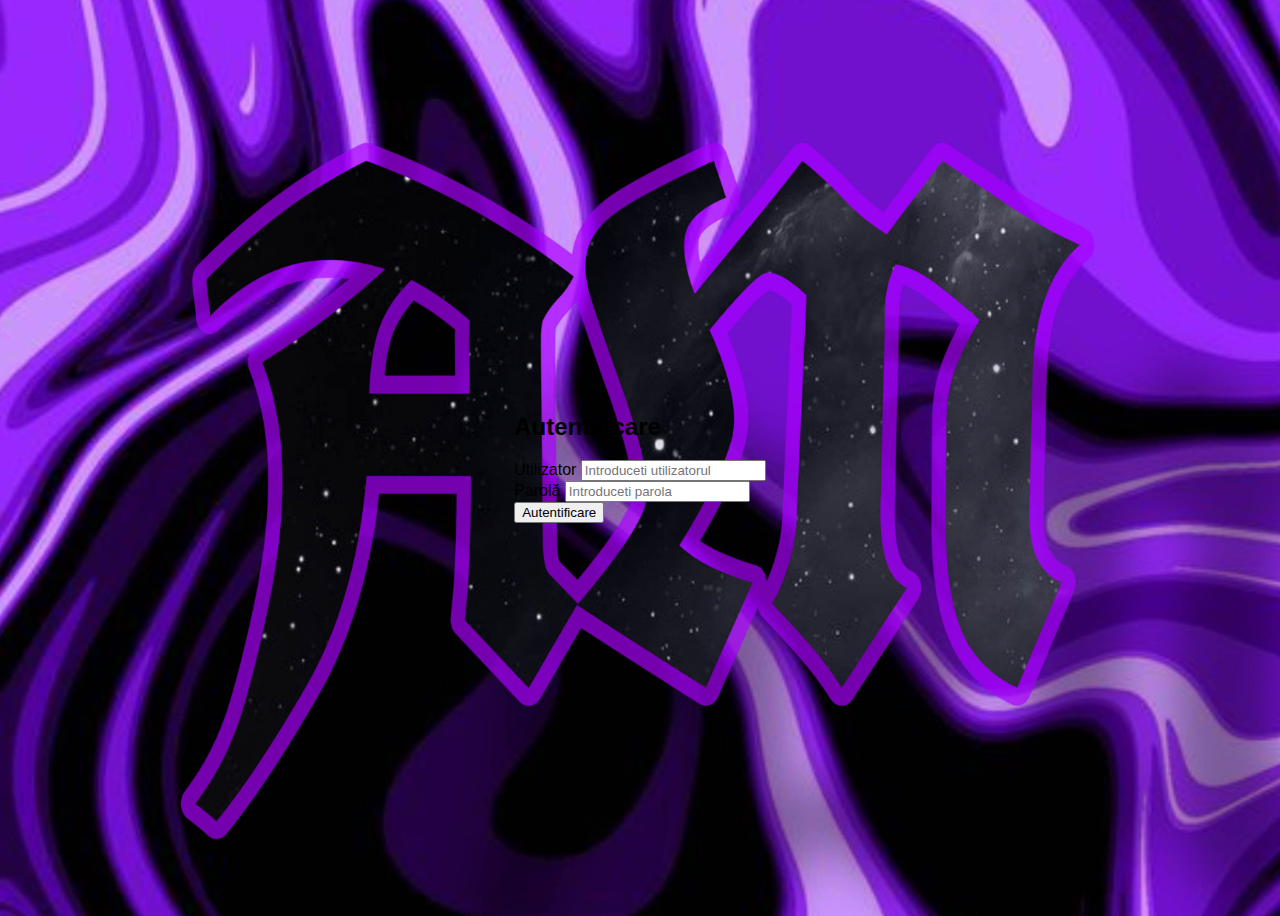
<file: Index.html>
<!DOCTYPE html>
<html lang="ro">
<head>
    <meta charset="UTF-8">
    <meta name="viewport" content="width=device-width, initial-scale=1.0">
    <title>Login - AMETHISTMAIL</title>
    <link rel="stylesheet" href="styles.css">
</head>
<body>
    <div class="login-container">
        <div class="login-box">
            <h2>Autentificare</h2>
            <form action="inbox.html" method="POST">
                <div class="input-group">
                    <label for="username">Utilizator</label>
                    <input type="text" id="username" name="username" placeholder="Introduceti utilizatorul" required>
                </div>
                <div class="input-group">
                    <label for="password">Parolă</label>
                    <input type="password" id="password" name="password" placeholder="Introduceti parola" required>
                </div>
                <div class="input-group">
                    <button type="submit" class="btn">Autentificare</button>
                </div>
            </form>
        </div>
    </div>
</body>
</html>
</file>
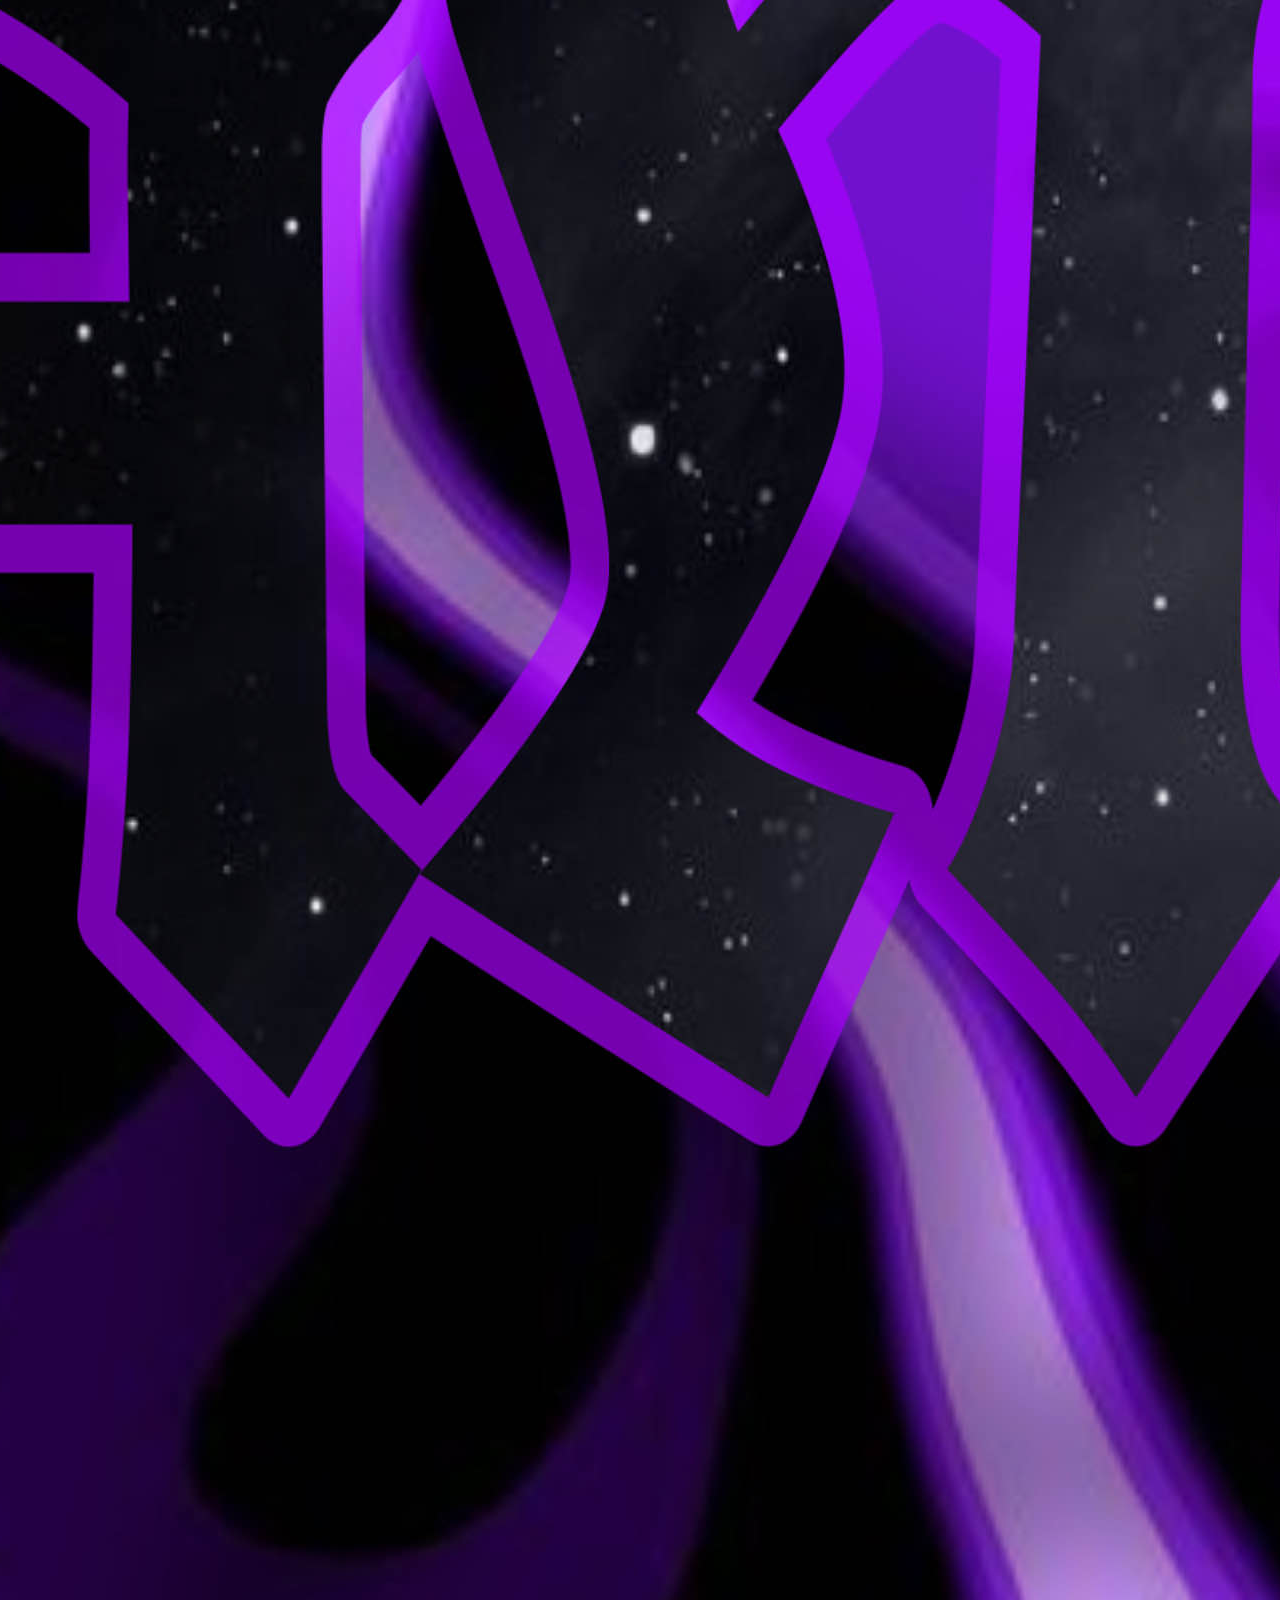
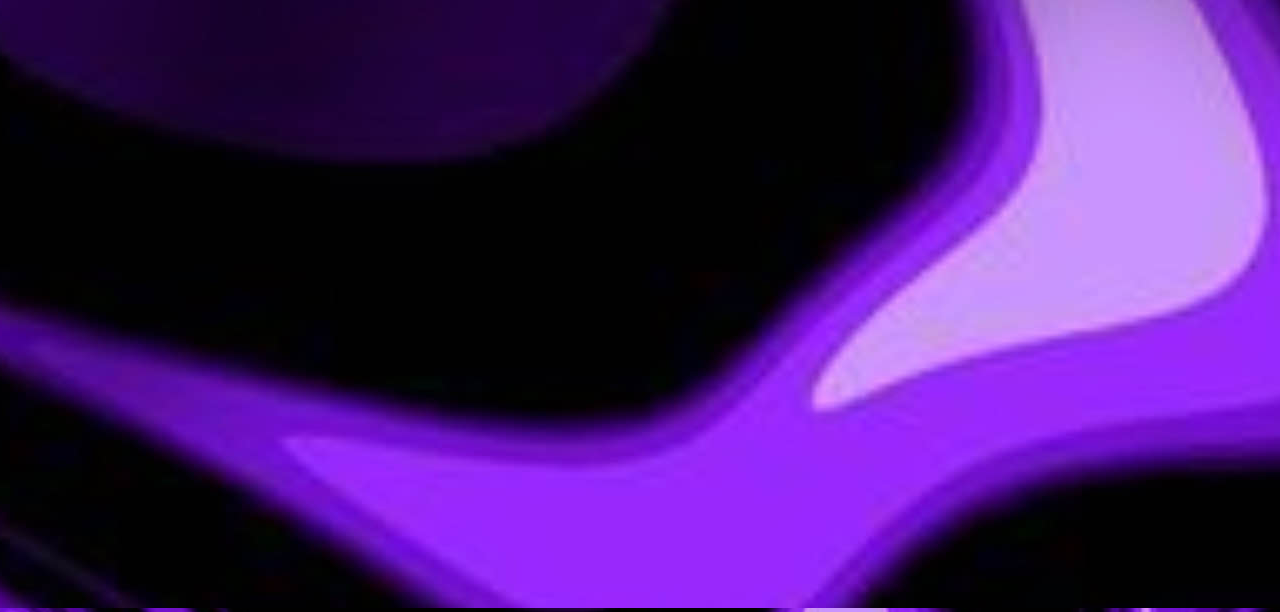
<file: inbox.html>
<!DOCTYPE html>
<html lang="ro">
<head>
    <meta charset="UTF-8">
    <meta name="viewport" content="width=device-width, initial-scale=1.0">
    <title>Inbox</title>
    <link rel="stylesheet" href="styles.css"> <!-- Asigură-te că acest fișier CSS este corect legat -->
</head>
<body>

    <!-- Bara de navigare -->
    <header class="navbar">
        <div class="navbar-content">
            <div class="logo">AMETHISTMARKET</div>
            <div class="search-bar">
                <input type="text" placeholder="Căutare...">
            </div>
            <div class="profile">
                <img src="images/AMETHISTMARKET.jpg" alt="Profile Picture"> <!-- Asigură-te că ai o imagine pentru profil -->
            </div>
        </div>
    </header>

    <div class="main-container">

        <!-- Sidebar -->
        <aside class="sidebar">
            <ul>
                <li class="active">Inbox</li>
                <li>Trimise</li>
                <li>Concept</li>
                <li>Coș de gunoi</li>
            </ul>
        </aside>

        <!-- Mesaje -->
        <div class="messages">
            <!-- Buton pentru a compune un mesaj nou -->
            <div class="message-header">
                <button class="compose-btn">Compune</button>
            </div>

            <!-- Lista de mesaje -->
            <div class="message-list">
                <div class="message-item">
                    <input type="checkbox" class="select-message">
                    <span class="message-sender">Ion Popescu</span>
                    <span class="message-subject">Întrebare importantă</span>
                    <span class="message-time">12:34 PM</span>
                </div>
                <div class="message-item">
                    <input type="checkbox" class="select-message">
                    <span class="message-sender">Maria Ionescu</span>
                    <span class="message-subject">Mă bucur să te văd!</span>
                    <span class="message-time">1:15 PM</span>
                </div>
                <!-- Adaugă mai multe mesaje după acest format -->
            </div>
        </div>
    </div>

</body>
</html>
</file>
<file: styles.css>
/* Fundalul paginii de login */
body {
    font-family: 'Arial', sans-serif;
    background-image: url('images/AMETHISTMARKET.jpg'); /* Calea corectă către imagine */
    background-size: cover;
    background-position: center;
    height: 100vh;
    display: flex;
    justify-content: center;
    align-items: center;
}

/* Alte stiluri ... */
</file>
